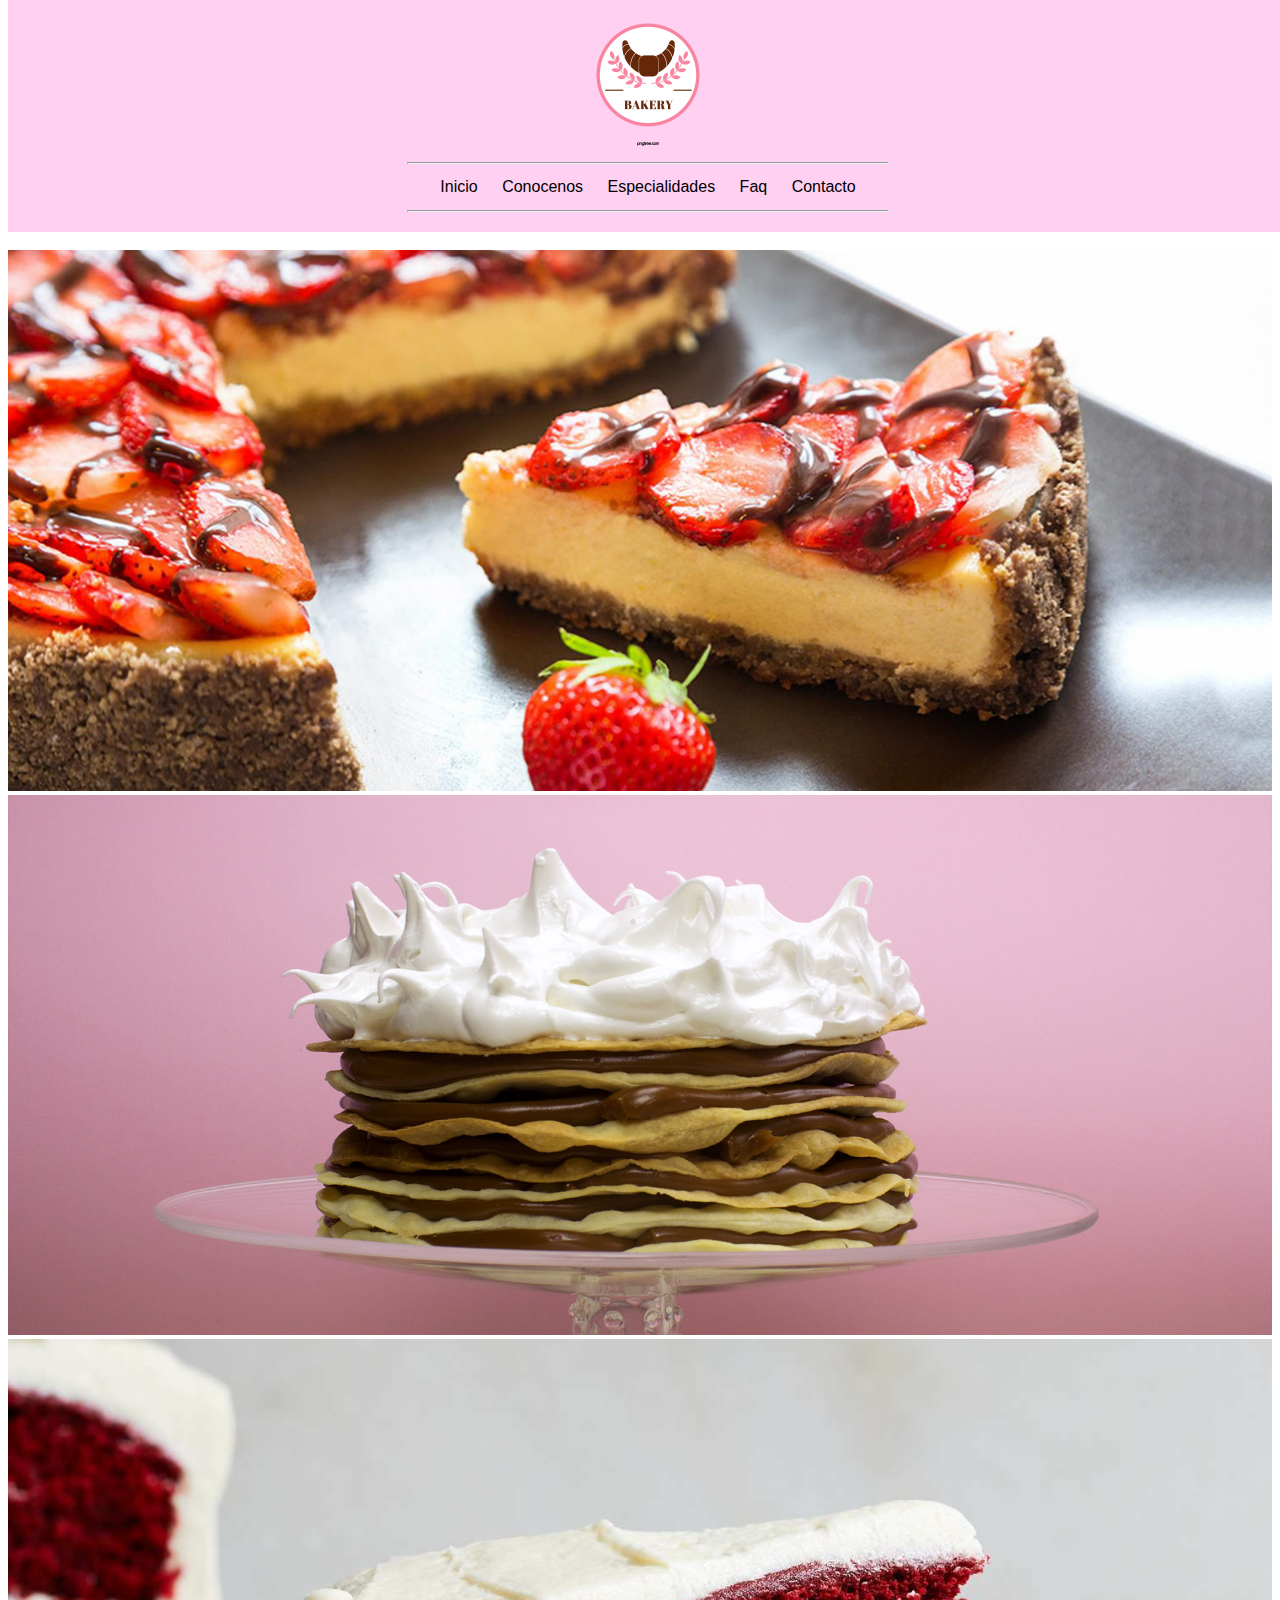
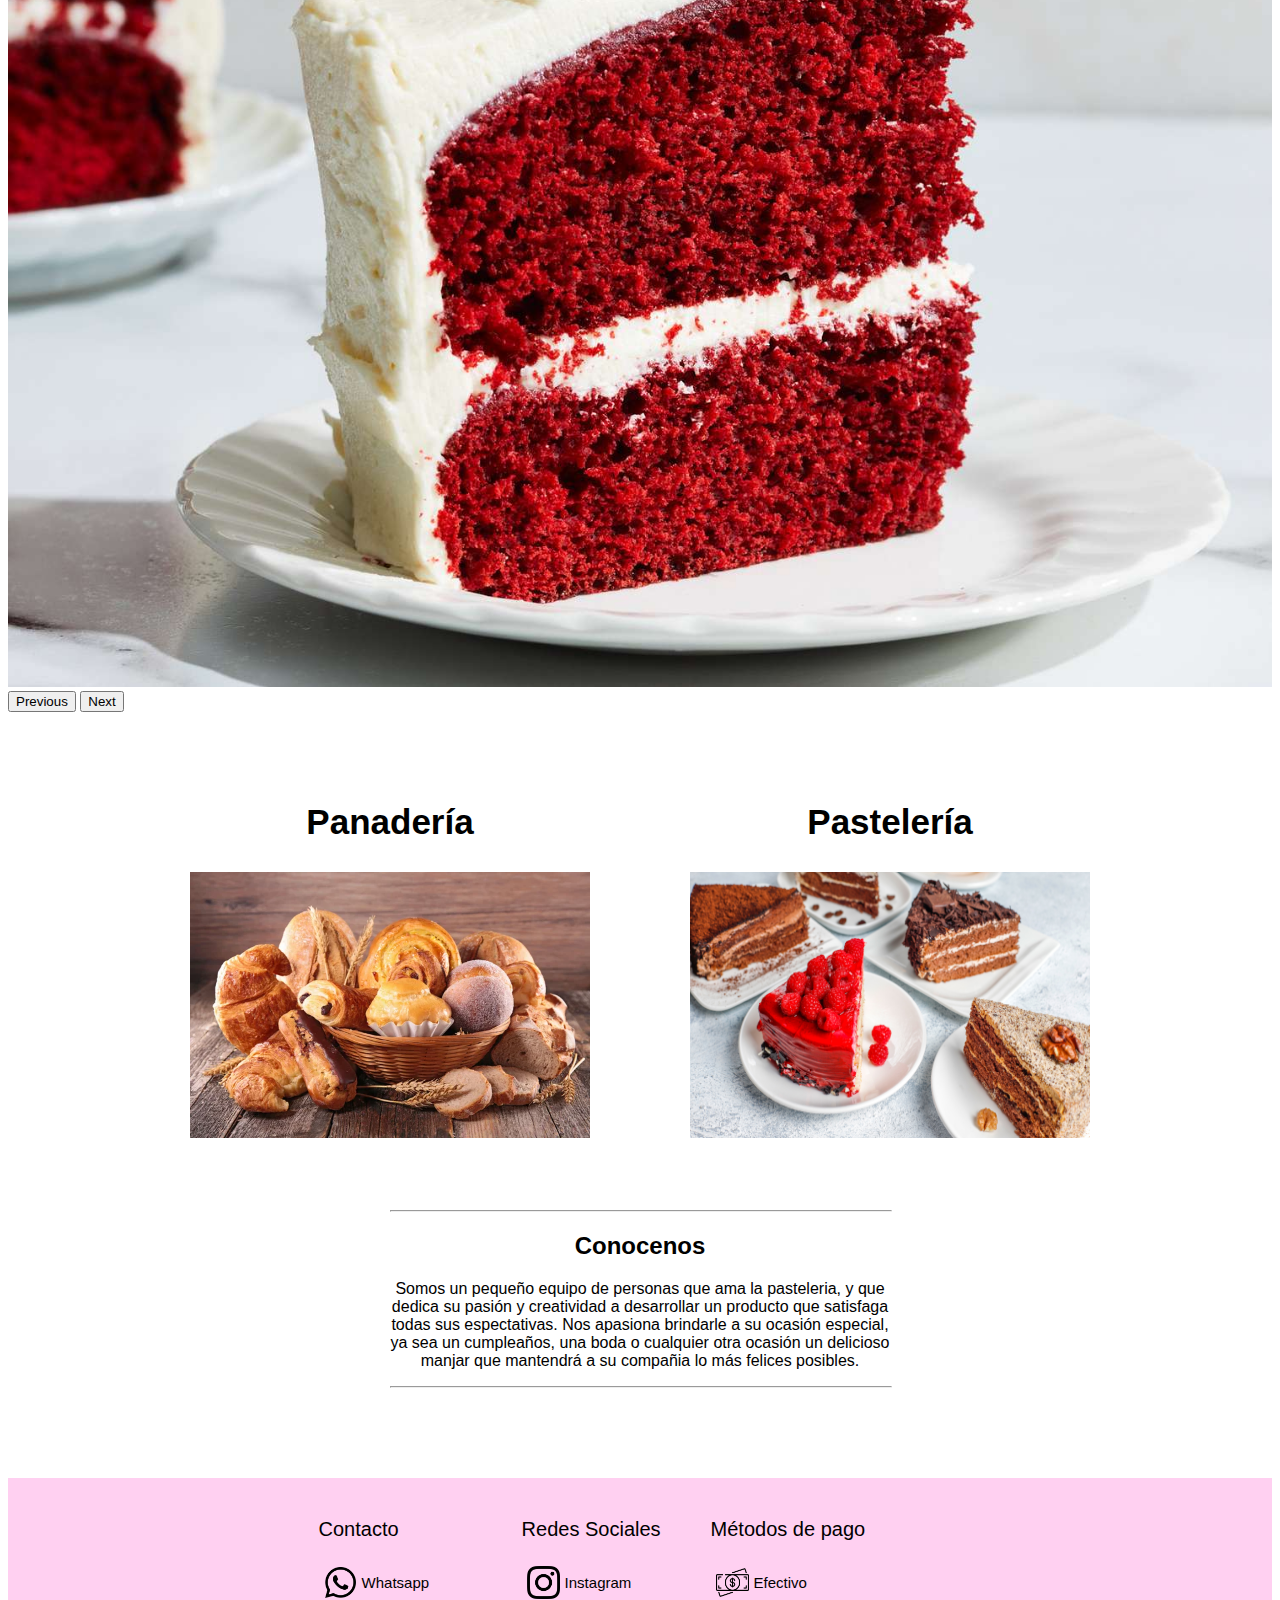
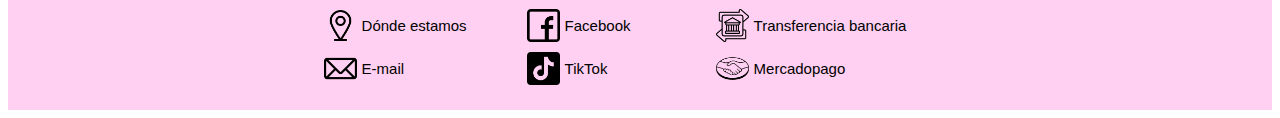
<file: index.html>
<!DOCTYPE html>
<html lang="en">
<head>
    <meta charset="UTF-8">
    <meta name="viewport" content="width=device-width, initial-scale=1.0">
    <link rel="stylesheet" href="css/styles.css">
    <link rel="icon" type="image/x-icon" href="./media/favicon.ico">
    <title>GS Pasteleria</title>
    <meta name="description" content="GS Pasteleria brinda pasteleria y panaderia de excelente calidad, desde una cocina hogarena y sin perder la pasion y dedicacion por nuestra profesion">
    <meta name="keywords" content="PASTELERIA, PANADERIA, DULCE, TACC, CREMA, TORTA, TARTA, SALADO, CHOCOLATE, VAINILLA, COCINA, PEDIR, COMPRAR">
    <link href="https://cdn.jsdelivr.net/npm/bootstrap@5.2.3/dist/css/bootstrap.min.css" rel="stylesheet" integrity="sha384-rbsA2VBKQhggwzxH7pPCaAqO46MgnOM80zW1RWuH61DGLwZJEdK2Kadq2F9CUG65" crossorigin="anonymous">
</head>
    <body>
        <header id="header-container"> 
                <a href="index.html" class="logo-style2">
                <img src="media/logo.png" class="logo-style"/>
                </a>
                <hr class="division-line">
            <nav class="nav-but">
                    <a href="index.html" class="nav-text">Inicio</a>
                    <a href="#conocenos"class="nav-text">Conocenos</a>
                    <a href="#especialidades"class="nav-text">Especialidades</a>
                    <a href="faq.html"class="nav-text">Faq</a>
                    <a href="contacto.html"class="nav-text">Contacto</a>                    
            </nav>
            <hr class="division-line2">
        </header>
        <main id="main-container">
            <section id="carouselExampleFade" class="carousel slide carousel-fade" data-bs-ride="carousel">
                <div class="carousel-inner">
                  <div class="carousel-item active">
                    <img src="media/Cheesecake.jpg" class="d-block w-100" alt="Imagen cheesecake">
                  </div>
                  <div class="carousel-item">
                    <img src="media/Rogel.jpg" class="d-block w-100" alt="imagen Torta rogel">
                  </div>
                  <div class="carousel-item">
                    <img src="media/RedVelvet.jpg" class="d-block w-100" alt="imagen Red RedVelvet">
                  </div>
                </div>
                <button class="carousel-control-prev" type="button" data-bs-target="#carouselExampleFade" data-bs-slide="prev">
                  <span class="carousel-control-prev-icon" aria-hidden="true"></span>
                  <span class="visually-hidden">Previous</span>
                </button>
                <button class="carousel-control-next" type="button" data-bs-target="#carouselExampleFade" data-bs-slide="next">
                  <span class="carousel-control-next-icon" aria-hidden="true"></span>
                  <span class="visually-hidden">Next</span>
                </button>
            </section>
    <section id="especialidades"> 
        <div class="panaderia-container">
            <h2 class="title-especialidades">Panadería</h2>
            <a href="panaderia.html">
            <img src="./media/panaderia.jpg" alt="panaderia" class="panaderia-img">
            </a>
        </div>
        <div class="pasteleria-container">
            <h2 class="title-especialidades">Pastelería</h2>
            <a href="pasteleria.html">
            <img src="./media/pasteleria.jpg" alt="pasteleria" class="pasteleria-img">
            </a>
        </div>
    </section>
    <section id="conocenos"> 
        <div class="conocenos-container">
          <hr class="division-line3">
            <h2>Conocenos</h2>
            <p>Somos un pequeño equipo de personas que ama la pasteleria, y que dedica su pasión y creatividad a desarrollar 
              un producto que satisfaga todas sus espectativas. Nos apasiona brindarle a su ocasión especial, ya sea un cumpleaños, una boda
              o cualquier otra ocasión un delicioso manjar que mantendrá a su compañia lo más felices posibles.
            </p>
            <hr class="division-line3">
        </div>
    </section>
    </main>
    <footer id="footer">
         <div class="contacto-style">
            <p>Contacto</p>
            <a href="https://api.whatsapp.com/send?phone=1139035889" class="icon-link"> <img src="./media/whatsapp.png" width="33px" class="icon-img"> Whatsapp</a>
            <a href="maps.google.com" class="icon-link"> <img src="./media/mapa.png" width="33px" class="icon-img"> Dónde estamos </a>
            <a href="mailto:giannispagnoli27@gmail.com" class="icon-link"> <img src="./media/email.png" width="33px" class="icon-img"> E-mail</a>    
        </div>
         <div class="social-style">
            <p>Redes Sociales</p>
            <a href="https://www.instagram.com/gianni_spagnoli" class="icon-link"> <img src="./media/instagram.png" width="33px" class="icon-img"> Instagram</a>
            <a href="https://www.facebook.com/gianni.spagnoli.1" class="icon-link"> <img src="./media/facebook.png" width="33px" class="icon-img"> Facebook </a>
            <a href="https://www.tiktok.com/@gianni_spagnoli" class="icon-link"> <img src="./media/tiktok.png" width="33px" class="icon-img"> TikTok</a>  
         </div>
         <div class="payment-style">
            <p>Métodos de pago</p>
            <a href="faq.html" class="icon-link"> <img src="./media/efectivo.png" width="33px" class="icon-img"> Efectivo</a>
            <a href="faq.html" class="icon-link"> <img src="./media/transferencia.png" width="33px" class="icon-img"> Transferencia bancaria </a>
            <a href="https://www.mercadopago.com/" class="icon-link"> <img src="./media/mercadopago.png" width="33px" class="icon-img"> Mercadopago</a>  
         </div>
    </footer>
    <script src="https://cdn.jsdelivr.net/npm/bootstrap@5.2.3/dist/js/bootstrap.bundle.min.js" integrity="sha384-kenU1KFdBIe4zVF0s0G1M5b4hcpxyD9F7jL+jjXkk+Q2h455rYXK/7HAuoJl+0I4" crossorigin="anonymous"></script>
</body>
</html>
</file>
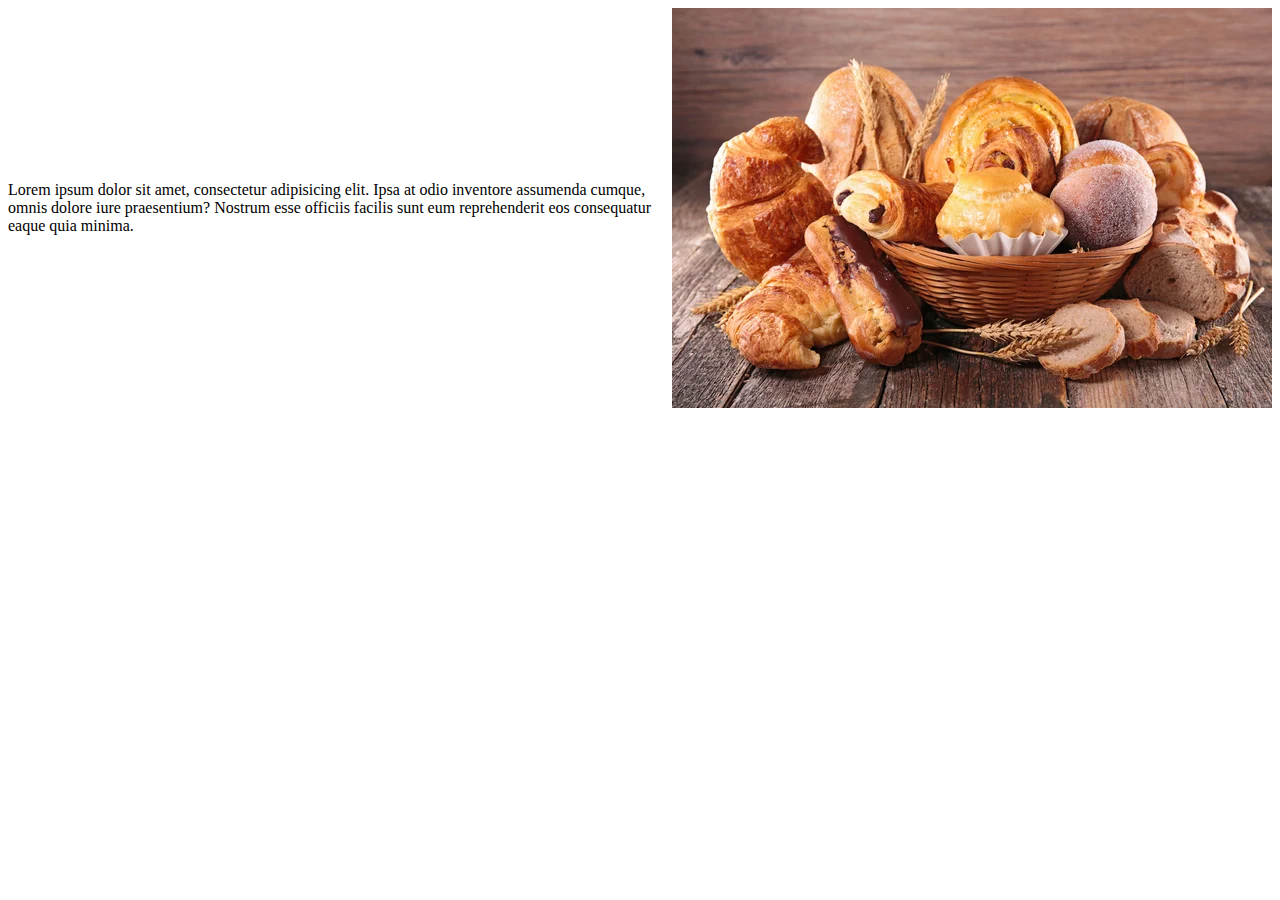
<file: papa/index.html>
<!DOCTYPE html>
<html lang="en">
<head>
    <meta charset="UTF-8">
    <meta name="viewport" content="width=device-width, initial-scale=1.0">
    <link rel="stylesheet" href="styles.css">
    <title>Coaching</title>
</head>
<body>
    <main>
        <section>
            <div class="prueba">
                <p>Lorem ipsum dolor sit amet, consectetur adipisicing elit. Ipsa at odio inventore assumenda cumque, omnis dolore iure praesentium? Nostrum esse officiis facilis sunt eum reprehenderit eos consequatur eaque quia minima.</p>
                <img src="panaderia.jpg" alt="imagen">
                
            </div>
        </section>
    </main>
</body>
</html>
</file>
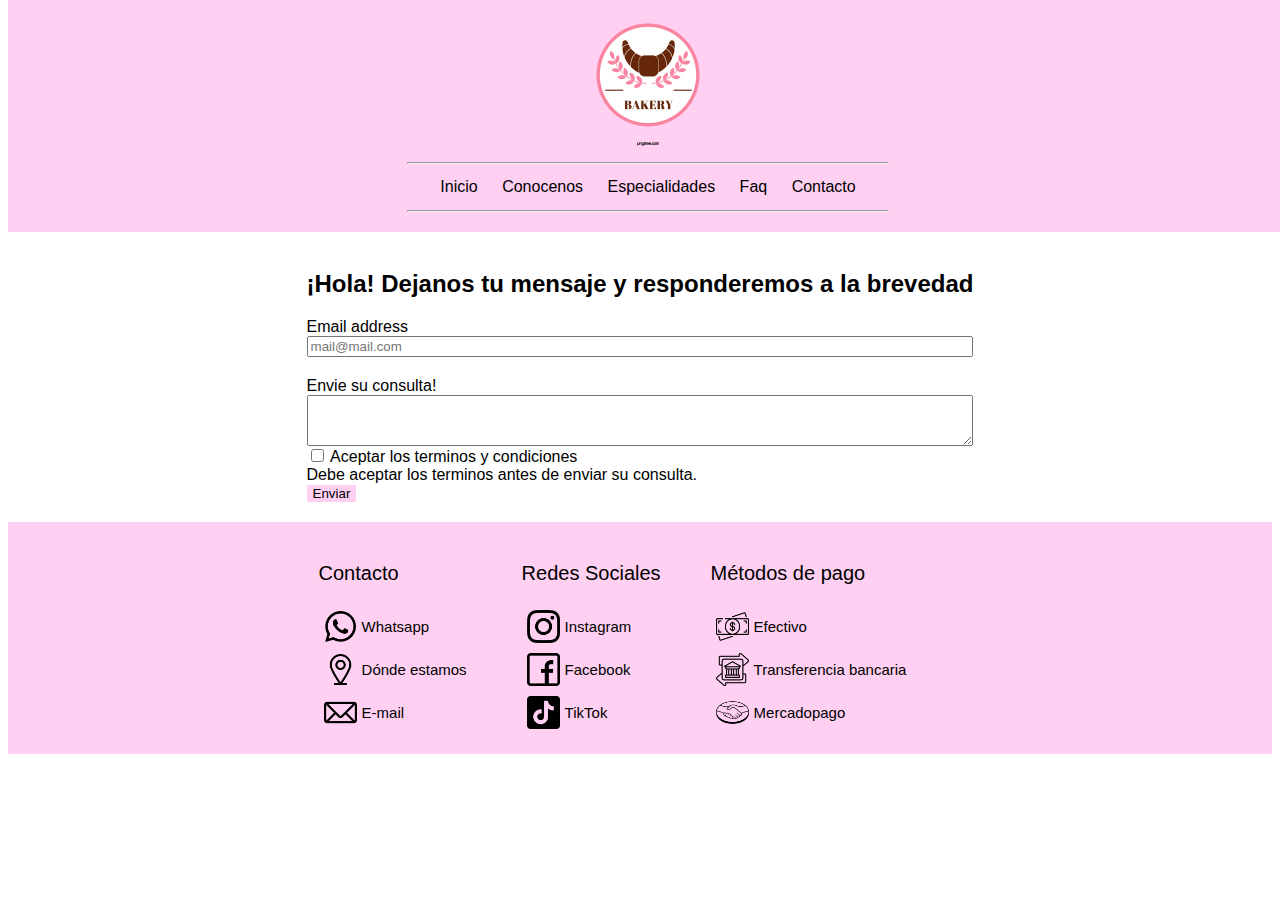
<file: contacto.html>
<!DOCTYPE html>
<html lang="en">
<head>
    <meta charset="UTF-8">
    <meta name="viewport" content="width=device-width, initial-scale=1.0">
    <link rel="stylesheet" href="css/styles.css">
    <title>Contacto GS</title>
    <link rel="icon" type="image/x-icon" href="./media/favicon.ico">
    <link href="https://cdn.jsdelivr.net/npm/bootstrap@5.2.3/dist/css/bootstrap.min.css" rel="stylesheet" integrity="sha384-rbsA2VBKQhggwzxH7pPCaAqO46MgnOM80zW1RWuH61DGLwZJEdK2Kadq2F9CUG65" crossorigin="anonymous">
</head>
<body>
                <header id="header-container"> 
                  <a href="index.html" class="logo-style2">
                  <img src="media/logo.png" class="logo-style"/>
                  </a>
                  <hr class="division-line">
              <nav class="nav-but">
                     <a href="index.html" class="nav-text">Inicio</a>
                     <a href="#conocenos"class="nav-text">Conocenos</a>
                     <a href="#especialidades"class="nav-text">Especialidades</a>
                     <a href="faq.html"class="nav-text">Faq</a>
                     <a href="contacto.html"class="nav-text">Contacto</a>                    
              </nav>
              <hr class="division-line2">
              </header>
    <main id="main-container">
        <section>
            <div>
             <h2 class="title-contacto"> ¡Hola!  Dejanos tu mensaje y responderemos a la brevedad </H2>
                <div class="mb-3">
                    <label for="exampleFormControlInput1" class="form-label">Email address</label>
                    <input type="email" class="form-control" id="exampleFormControlInput1" placeholder="mail@mail.com">
                  </div>
                  <div class="mb-3">
                    <label for="exampleFormControlTextarea1" class="form-label">Envie su consulta!</label>
                    <textarea class="form-control" id="exampleFormControlTextarea1" rows="3"></textarea>
                    <div class="form-check">
                    <input class="form-check-input" type="checkbox" value="" id="invalidCheck" required>
                    <label class="form-check-label" for="invalidCheck">
                       Aceptar los terminos y condiciones
                      </label>
                      <div class="invalid-feedback">
                        Debe aceptar los terminos antes de enviar su consulta.
                      </div>
                    </div>
                  </div>
                  <div class="col-12">
                    <button class="btn btn-primary" type="submit">Enviar</button>
                  </div>
                  </div>
            </div>
        </section>
    </main>
    <footer id="footer">
        <div class="contacto-style">
           <p>Contacto</p>
           <a href="https://api.whatsapp.com/send?phone=1139035889" class="icon-link"> <img src="./media/whatsapp.png" width="33px" class="icon-img"> Whatsapp</a>
           <a href="maps.google.com" class="icon-link"> <img src="./media/mapa.png" width="33px" class="icon-img"> Dónde estamos </a>
           <a href="mailto:giannispagnoli27@gmail.com" class="icon-link"> <img src="./media/email.png" width="33px" class="icon-img"> E-mail</a>    
       </div>
        <div class="social-style">
           <p>Redes Sociales</p>
           <a href="https://www.instagram.com/gianni_spagnoli" class="icon-link"> <img src="./media/instagram.png" width="33px" class="icon-img"> Instagram</a>
           <a href="https://www.facebook.com/gianni.spagnoli.1" class="icon-link"> <img src="./media/facebook.png" width="33px" class="icon-img"> Facebook </a>
           <a href="https://www.tiktok.com/@gianni_spagnoli" class="icon-link"> <img src="./media/tiktok.png" width="33px" class="icon-img"> TikTok</a>  
        </div>
        <div class="payment-style">
           <p>Métodos de pago</p>
           <a href="faq.html" class="icon-link"> <img src="./media/efectivo.png" width="33px" class="icon-img"> Efectivo</a>
           <a href="faq.html" class="icon-link"> <img src="./media/transferencia.png" width="33px" class="icon-img"> Transferencia bancaria </a>
           <a href="https://www.mercadopago.com/" class="icon-link"> <img src="./media/mercadopago.png" width="33px" class="icon-img"> Mercadopago</a>  
        </div>
   </footer>
    <script src="https://cdn.jsdelivr.net/npm/bootstrap@5.2.3/dist/js/bootstrap.min.js" integrity="sha384-cuYeSxntonz0PPNlHhBs68uyIAVpIIOZZ5JqeqvYYIcEL727kskC66kF92t6Xl2V" crossorigin="anonymous"></script>
</body>
</html>
</file>
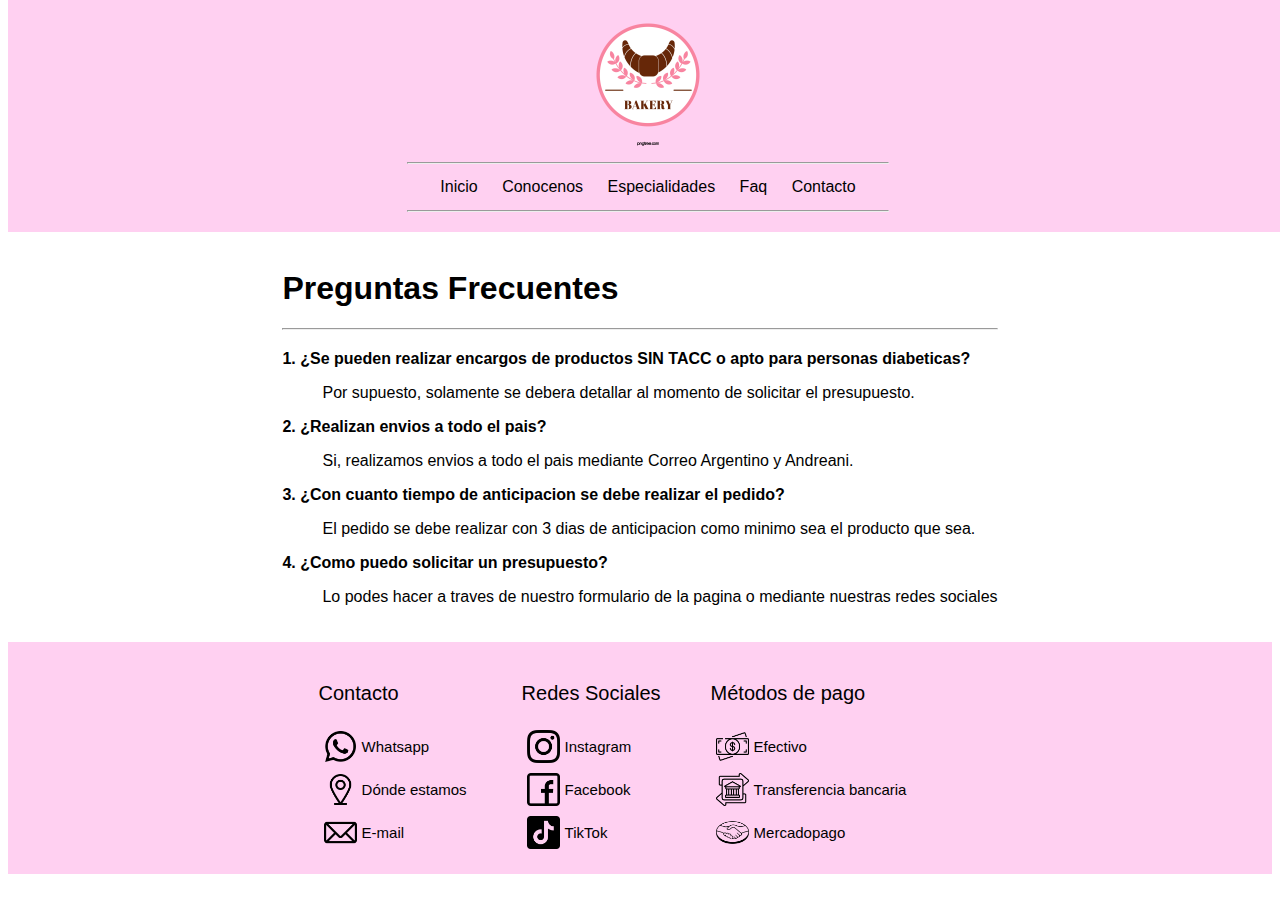
<file: faq.html>
<!DOCTYPE html>
<html lang="en">
<head>
    <meta charset="UTF-8">
    <meta name="viewport" content="width=device-width, initial-scale=1.0">
    <link rel="stylesheet" href="css/styles.css">
    <title>Preguntas Frecuentes GS</title>
    <link rel="icon" type="image/x-icon" href="./media/favicon.ico">
    <link href="https://cdn.jsdelivr.net/npm/bootstrap@5.2.3/dist/css/bootstrap.min.css" rel="stylesheet" integrity="sha384-rbsA2VBKQhggwzxH7pPCaAqO46MgnOM80zW1RWuH61DGLwZJEdK2Kadq2F9CUG65" crossorigin="anonymous">
</head>
    <body>
        <header id="header-container"> 
                <a href="index.html" class="logo-style2">
                <img src="media/logo.png" class="logo-style"/>
                </a>
                <hr class="division-line">
            <nav class="nav-but">
                    <a href="index.html" class="nav-text">Inicio</a>
                    <a href="index.html#conocenos"class="nav-text">Conocenos</a>
                    <a href="index.html#especialidades"class="nav-text">Especialidades</a>
                    <a href="faq.html"class="nav-text">Faq</a>
                    <a href="contacto.html"class="nav-text">Contacto</a>                    
            </nav>
            <hr class="division-line2">
        </header>
        <main id="main-container">
            <section class="preguntas-frecuentes">
                <div>
         <H1 class="faq"> <strong>Preguntas Frecuentes</strong></H1>
         <hr class="division-line4">
         <p> <strong> 1. ¿Se pueden realizar encargos de productos SIN TACC o apto para personas diabeticas?</strong> </p>
         <ul> Por supuesto, solamente se debera detallar al momento de solicitar el presupuesto.</ul>
         <p>  <strong>2. ¿Realizan envios a todo el pais? </strong></p>
         <ul> Si, realizamos envios a todo el pais mediante Correo Argentino y Andreani. </ul>
         <p> <strong>3. ¿Con cuanto tiempo de anticipacion se debe realizar el pedido?</strong></p>
         <ul>El pedido se debe realizar con 3 dias de anticipacion como minimo sea el producto que sea.</ul>
         <p> <strong>4. ¿Como puedo solicitar un presupuesto?</strong></p>
         <ul>Lo podes hacer a traves de nuestro formulario de la pagina o mediante nuestras redes sociales</ul>
        </div>
            </section>
        </main>
        <footer id="footer">
            <div class="contacto-style">
               <p>Contacto</p>
               <a href="https://api.whatsapp.com/send?phone=1139035889" class="icon-link"> <img src="./media/whatsapp.png" width="33px" class="icon-img"> Whatsapp</a>
               <a href="maps.google.com" class="icon-link"> <img src="./media/mapa.png" width="33px" class="icon-img"> Dónde estamos </a>
               <a href="mailto:giannispagnoli27@gmail.com" class="icon-link"> <img src="./media/email.png" width="33px" class="icon-img"> E-mail</a>    
           </div>
            <div class="social-style">
               <p>Redes Sociales</p>
               <a href="https://www.instagram.com/gianni_spagnoli" class="icon-link"> <img src="./media/instagram.png" width="33px" class="icon-img"> Instagram</a>
               <a href="https://www.facebook.com/gianni.spagnoli.1" class="icon-link"> <img src="./media/facebook.png" width="33px" class="icon-img"> Facebook </a>
               <a href="https://www.tiktok.com/@gianni_spagnoli" class="icon-link"> <img src="./media/tiktok.png" width="33px" class="icon-img"> TikTok</a>  
            </div>
            <div class="payment-style">
               <p>Métodos de pago</p>
               <a href="faq.html" class="icon-link"> <img src="./media/efectivo.png" width="33px" class="icon-img"> Efectivo</a>
               <a href="faq.html" class="icon-link"> <img src="./media/transferencia.png" width="33px" class="icon-img"> Transferencia bancaria </a>
               <a href="https://www.mercadopago.com/" class="icon-link"> <img src="./media/mercadopago.png" width="33px" class="icon-img"> Mercadopago</a>  
            </div>
       </footer>
       <script src="https://cdn.jsdelivr.net/npm/bootstrap@5.2.3/dist/js/bootstrap.bundle.min.js" integrity="sha384-kenU1KFdBIe4zVF0s0G1M5b4hcpxyD9F7jL+jjXkk+Q2h455rYXK/7HAuoJl+0I4" crossorigin="anonymous"></script>

    </body>
</html>
</file>
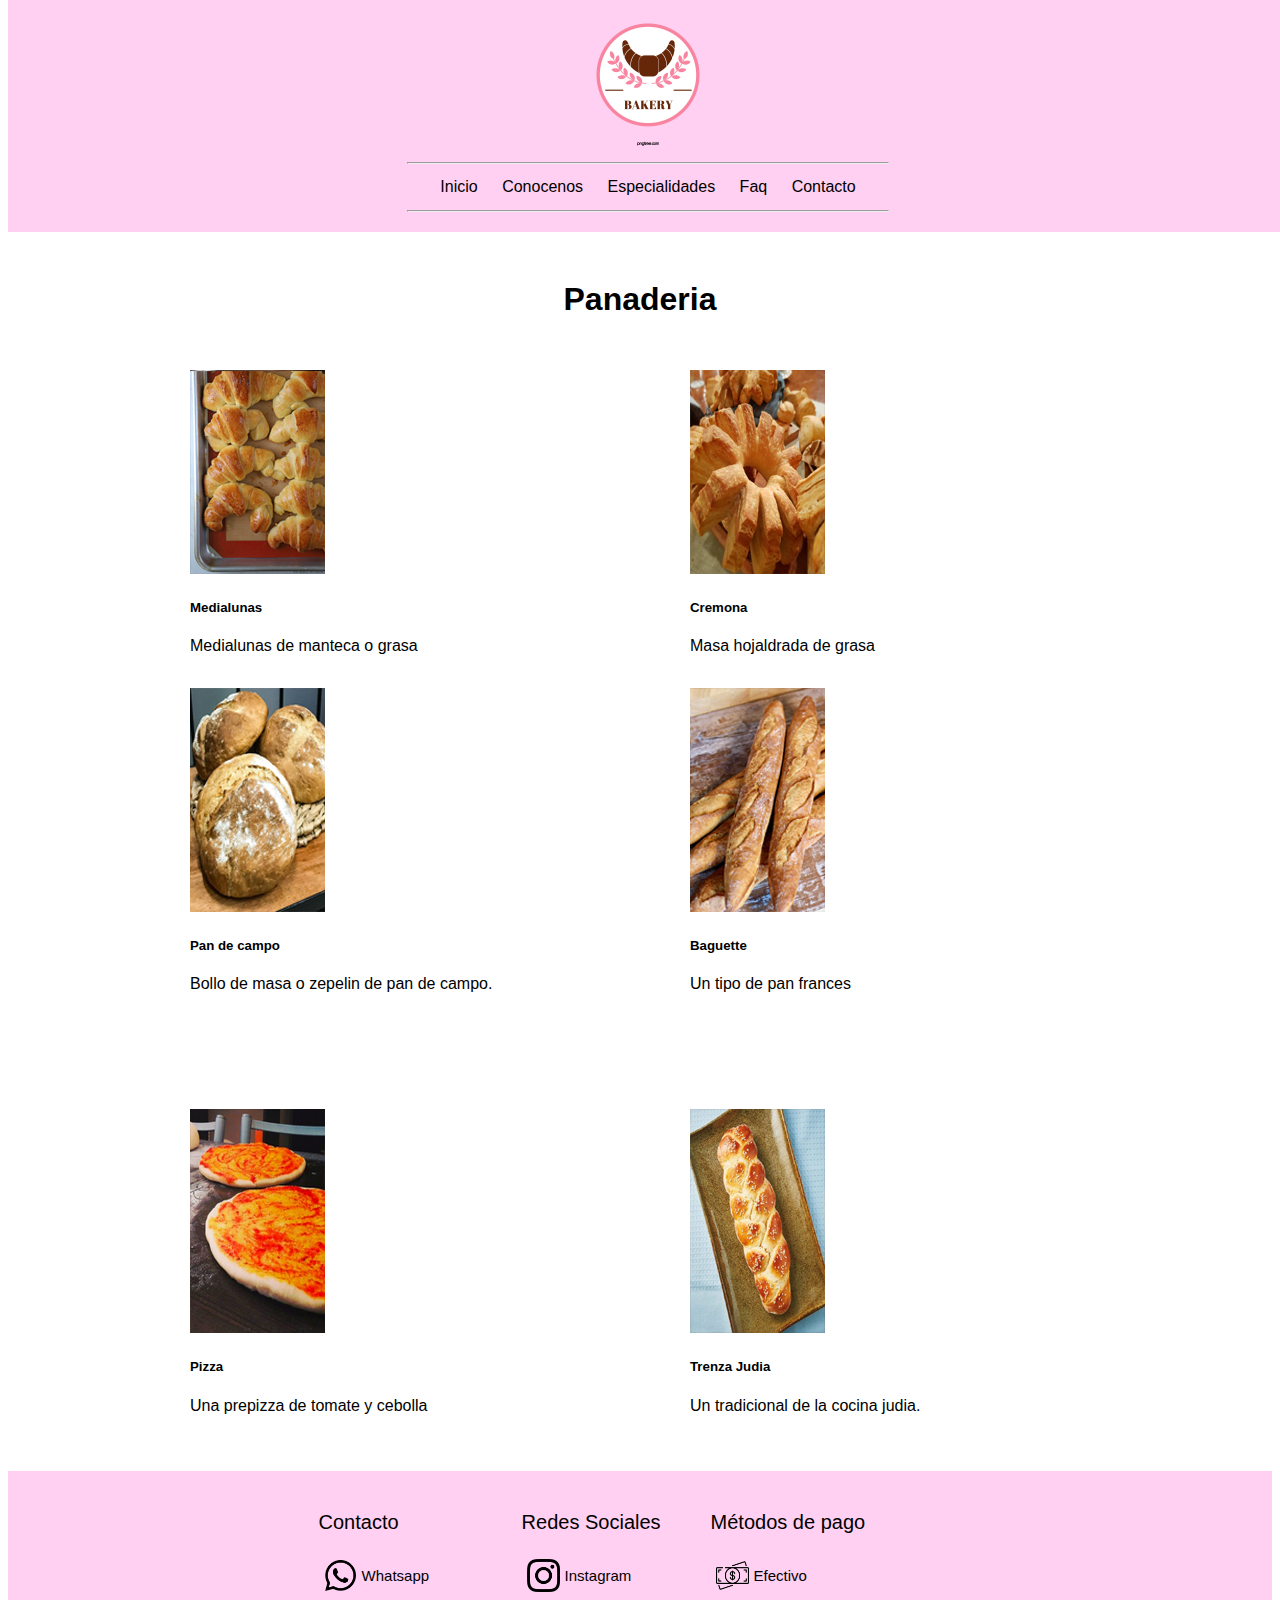
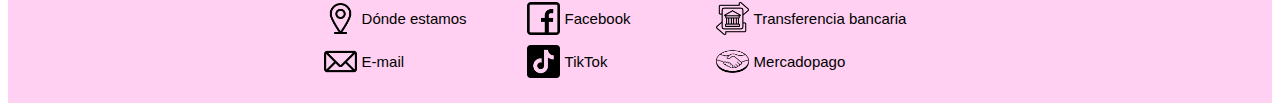
<file: panaderia.html>
<!DOCTYPE html>
<html lang="en">
<head>
    <meta charset="UTF-8">
    <meta name="viewport" content="width=device-width, initial-scale=1.0">
    <link rel="stylesheet" href="css/styles.css">
    <title>Panaderia GS</title>
    <link rel="icon" type="image/x-icon" href="./media/favicon.ico">
    <link href="https://cdn.jsdelivr.net/npm/bootstrap@5.2.3/dist/css/bootstrap.min.css" rel="stylesheet" integrity="sha384-rbsA2VBKQhggwzxH7pPCaAqO46MgnOM80zW1RWuH61DGLwZJEdK2Kadq2F9CUG65" crossorigin="anonymous">
</head>
<body>
          <header id="header-container"> 
                <a href="index.html" class="logo-style2">
                  <img src="media/logo.png" class="logo-style"/>
                </a>
            <hr class="division-line">
              <nav class="nav-but">
                <a href="index.html" class="nav-text">Inicio</a>
                <a href="#conocenos"class="nav-text">Conocenos</a>
                <a href="#especialidades"class="nav-text">Especialidades</a>
                <a href="faq.html"class="nav-text">Faq</a>
                <a href="contacto.html"class="nav-text">Contacto</a>                    
              </nav>
            <hr class="division-line2">
          </header>
    <main id="main-past">
        <div class="title-past"><h1>Panaderia</h1></div>
        <div class="grid-container"> 
            <div class="card mb-3" style="max-width: 540px;">
                <div class="row g-0">
                  <div class="col-md-4">
                    <img src="media/medialuna.jpg" class="img-fluid rounded-start" alt="Medialunas">
                  </div>
                  <div class="col-md-8">
                    <div class="card-body">
                      <h5 class="card-title"><strong>Medialunas</strong></h5>
                      <p class="card-text">Medialunas de manteca o grasa</p> 
                    </div>
                  </div>
                </div>
              </div><div class="card mb-3" style="max-width: 540px;">
                <div class="row g-0">
                  <div class="col-md-4">
                    <img src="media/cremona.jpg" class="img-fluid rounded-start" alt="Cremona">
                  </div>
                  <div class="col-md-8">
                    <div class="card-body">
                      <h5 class="card-title"><strong>Cremona</strong></h5>
                      <p class="card-text">Masa hojaldrada de grasa</p>
                      
                    </div>
                  </div>
                </div>
              </div><div class="card mb-3" style="max-width: 540px;">
                <div class="row g-0">
                  <div class="col-md-4">
                    <img src="media/pandecampo.jpg" class="img-fluid rounded-start" alt="Pan de campo">
                  </div>
                  <div class="col-md-8">
                    <div class="card-body">
                      <h5 class="card-title"><strong>Pan de campo</strong></h5>
                      <p class="card-text">Bollo de masa o zepelin de pan de campo.</p>
                    </div>
                  </div>
                </div>
              </div><div class="card mb-3" style="max-width: 540px;">
                <div class="row g-0">
                  <div class="col-md-4">
                    <img src="media/baguette.jpg" class="img-fluid rounded-start" alt="Baguette">
                  </div>
                  <div class="col-md-8">
                    <div class="card-body">
                      <h5 class="card-title"><strong>Baguette</strong></h5>
                      <p class="card-text">Un tipo de pan frances</p>
                    </div>
                  </div>
                </div>
              </div><div class="card mb-3" style="max-width: 540px;">
                <div class="row g-0">
                  <div class="col-md-4">
                    <img src="media/prepizza.jpg" class="img-fluid rounded-start" alt="Pizza">
                  </div>
                  <div class="col-md-8">
                    <div class="card-body">
                      <h5 class="card-title"><strong>Pizza</strong></h5>
                      <p class="card-text">Una prepizza de tomate y cebolla</p>
                    </div>
                  </div>
                </div>
              </div>
              <div class="card mb-3" style="max-width: 540px;">
                <div class="row g-0">
                  <div class="col-md-4">
                    <img src="media/trenzajudia.jpg" class="img-fluid rounded-start" alt="Trenza Judia">
                  </div>
                  <div class="col-md-8">
                    <div class="card-body">
                      <h5 class="card-title"><strong>Trenza Judia </strong></h5>
                      <p class="card-text">Un tradicional de la cocina judia.</p>
                    </div>
                  </div>
                </div>
              </div>
        </div> 
    </main>
    <footer id="footer">
        <div class="contacto-style">
           <p>Contacto</p>
           <a href="https://api.whatsapp.com/send?phone=1139035889" class="icon-link"> <img src="./media/whatsapp.png" width="33px" class="icon-img"> Whatsapp</a>
           <a href="maps.google.com" class="icon-link"> <img src="./media/mapa.png" width="33px" class="icon-img"> Dónde estamos </a>
           <a href="mailto:giannispagnoli27@gmail.com" class="icon-link"> <img src="./media/email.png" width="33px" class="icon-img"> E-mail</a>    
       </div>
        <div class="social-style">
           <p>Redes Sociales</p>
           <a href="https://www.instagram.com/gianni_spagnoli" class="icon-link"> <img src="./media/instagram.png" width="33px" class="icon-img"> Instagram</a>
           <a href="https://www.facebook.com/gianni.spagnoli.1" class="icon-link"> <img src="./media/facebook.png" width="33px" class="icon-img"> Facebook </a>
           <a href="https://www.tiktok.com/@gianni_spagnoli" class="icon-link"> <img src="./media/tiktok.png" width="33px" class="icon-img"> TikTok</a>  
        </div>
        <div class="payment-style">
           <p>Métodos de pago</p>
           <a href="faq.html" class="icon-link"> <img src="./media/efectivo.png" width="33px" class="icon-img"> Efectivo</a>
           <a href="faq.html" class="icon-link"> <img src="./media/transferencia.png" width="33px" class="icon-img"> Transferencia bancaria </a>
           <a href="https://www.mercadopago.com/" class="icon-link"> <img src="./media/mercadopago.png" width="33px" class="icon-img"> Mercadopago</a>  
        </div>
   </footer>
   <script src="https://cdn.jsdelivr.net/npm/bootstrap@5.2.3/dist/js/bootstrap.min.js" integrity="sha384-cuYeSxntonz0PPNlHhBs68uyIAVpIIOZZ5JqeqvYYIcEL727kskC66kF92t6Xl2V" crossorigin="anonymous"></script>
</body>
</html>
</file>
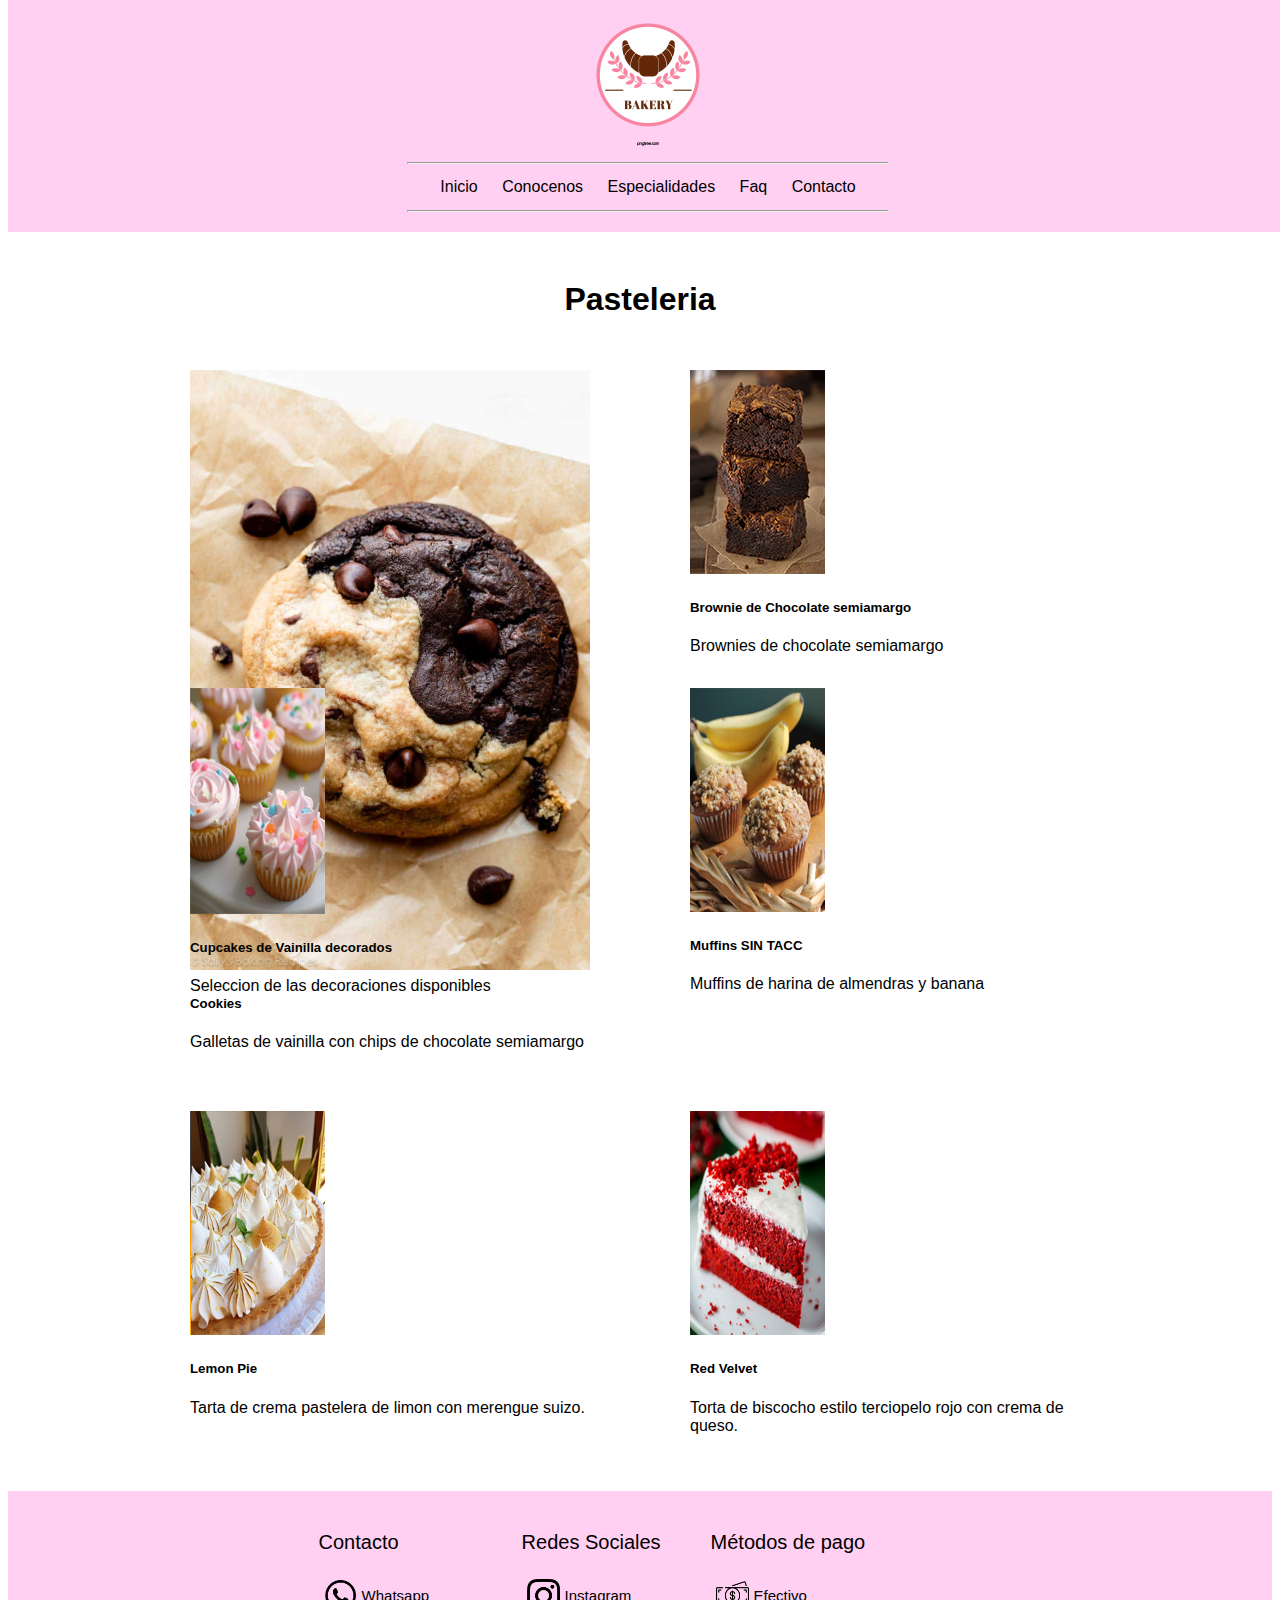
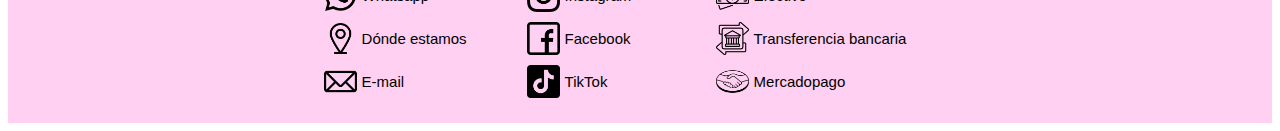
<file: pasteleria.html>
<!DOCTYPE html>
<html lang="en">
<head>
    <meta charset="UTF-8">
    <meta name="viewport" content="width=device-width, initial-scale=1.0">
    <link rel="stylesheet" href="css/styles.css">
    <title>Pasteleria GS</title>
    <link rel="icon" type="image/x-icon" href="./media/favicon.ico">
    <link href="https://cdn.jsdelivr.net/npm/bootstrap@5.2.3/dist/css/bootstrap.min.css" rel="stylesheet" integrity="sha384-rbsA2VBKQhggwzxH7pPCaAqO46MgnOM80zW1RWuH61DGLwZJEdK2Kadq2F9CUG65" crossorigin="anonymous">
</head>
<body>
    <header id="header-container"> 
                <a href="index.html" class="logo-style2">
                <img src="media/logo.png" class="logo-style"/>
                </a>
                <hr class="division-line">
            <nav class="nav-but">
                    <a href="index.html" class="nav-text">Inicio</a>
                    <a href="#conocenos"class="nav-text">Conocenos</a>
                    <a href="#especialidades"class="nav-text">Especialidades</a>
                    <a href="faq.html"class="nav-text">Faq</a>
                    <a href="contacto.html"class="nav-text">Contacto</a>                    
            </nav>
            <hr class="division-line2">
        </header>
    <main id="main-past">
        <div class="title-past"><h1>Pasteleria</h1></div>
        <div class="grid-container"> 
            <div class="card mb-3" style="max-width: 540px;">
                <div class="row g-0">
                  <div class="col-md-4">
                    <img src="media/cookies.jpg" class="img-fluid rounded-start" alt="cookies">
                  </div>
                  <div class="col-md-8">
                    <div class="card-body">
                      <h5 class="card-title"><strong>Cookies</strong></h5>
                      <p class="card-text">Galletas de vainilla con chips de chocolate semiamargo</p> 
                    </div>
                  </div>
                </div>
              </div><div class="card mb-3" style="max-width: 540px;">
                <div class="row g-0">
                  <div class="col-md-4">
                    <img src="media/brownie.jpg" class="img-fluid rounded-start" alt="Brownie semiamargo">
                  </div>
                  <div class="col-md-8">
                    <div class="card-body">
                      <h5 class="card-title"><strong>Brownie de Chocolate semiamargo</strong></h5>
                      <p class="card-text">Brownies de chocolate semiamargo</p>
                    </div>
                  </div>
                </div>
              </div><div class="card mb-3" style="max-width: 540px;">
                <div class="row g-0">
                  <div class="col-md-4">
                    <img src="media/cupcakedecorado.jpg" class="img-fluid rounded-start" alt="cupcake con granas">
                  </div>
                  <div class="col-md-8">
                    <div class="card-body">
                      <h5 class="card-title"><strong>Cupcakes de Vainilla decorados</strong></h5>
                      <p class="card-text">Seleccion de las decoraciones disponibles</p>
                    </div>
                  </div>
                </div>
              </div><div class="card mb-3" style="max-width: 540px;">
                <div class="row g-0">
                  <div class="col-md-4">
                    <img src="media/muffinsintacc.jpg" class="img-fluid rounded-start" alt="Muffin sin tacc">
                  </div>
                  <div class="col-md-8">
                    <div class="card-body">
                      <h5 class="card-title"><strong>Muffins SIN TACC</strong></h5>
                      <p class="card-text">Muffins de harina de almendras y banana</p>
                    </div>
                  </div>
                </div>
              </div><div class="card mb-3" style="max-width: 540px;">
                <div class="row g-0">
                  <div class="col-md-4">
                    <img src="media/lemonpie.jpg" class="img-fluid rounded-start" alt="Lemon pie">
                  </div>
                  <div class="col-md-8">
                    <div class="card-body">
                      <h5 class="card-title"><strong>Lemon Pie</strong></h5>
                      <p class="card-text">Tarta de crema pastelera de limon con merengue suizo.</p>
                    </div>
                  </div>
                </div>
              </div>
              <div class="card mb-3" style="max-width: 540px;">
                <div class="row g-0">
                  <div class="col-md-4">
                    <img src="media/Redvelvet-2.jpg" class="img-fluid rounded-start" alt="Torta red velvet">
                  </div>
                  <div class="col-md-8">
                    <div class="card-body">
                      <h5 class="card-title"><strong>Red Velvet</strong></h5>
                      <p class="card-text">Torta de biscocho estilo terciopelo rojo con crema de queso.</p>
                    </div>
                  </div>
                </div>
              </div>
        </div> 
    </main>
    <footer id="footer">
        <div class="contacto-style">
           <p>Contacto</p>
           <a href="https://api.whatsapp.com/send?phone=1139035889" class="icon-link"> <img src="./media/whatsapp.png" width="33px" class="icon-img"> Whatsapp</a>
           <a href="maps.google.com" class="icon-link"> <img src="./media/mapa.png" width="33px" class="icon-img"> Dónde estamos </a>
           <a href="mailto:giannispagnoli27@gmail.com" class="icon-link"> <img src="./media/email.png" width="33px" class="icon-img"> E-mail</a>    
       </div>
        <div class="social-style">
           <p>Redes Sociales</p>
           <a href="https://www.instagram.com/gianni_spagnoli" class="icon-link"> <img src="./media/instagram.png" width="33px" class="icon-img"> Instagram</a>
           <a href="https://www.facebook.com/gianni.spagnoli.1" class="icon-link"> <img src="./media/facebook.png" width="33px" class="icon-img"> Facebook </a>
           <a href="https://www.tiktok.com/@gianni_spagnoli" class="icon-link"> <img src="./media/tiktok.png" width="33px" class="icon-img"> TikTok</a>  
        </div>
        <div class="payment-style">
           <p>Métodos de pago</p>
           <a href="faq.html" class="icon-link"> <img src="./media/efectivo.png" width="33px" class="icon-img"> Efectivo</a>
           <a href="faq.html" class="icon-link"> <img src="./media/transferencia.png" width="33px" class="icon-img"> Transferencia bancaria </a>
           <a href="https://www.mercadopago.com/" class="icon-link"> <img src="./media/mercadopago.png" width="33px" class="icon-img"> Mercadopago</a>  
        </div>
   </footer>
    <script src="https://cdn.jsdelivr.net/npm/bootstrap@5.2.3/dist/js/bootstrap.min.js" integrity="sha384-cuYeSxntonz0PPNlHhBs68uyIAVpIIOZZ5JqeqvYYIcEL727kskC66kF92t6Xl2V" crossorigin="anonymous"></script>
</body>
</html>
</file>
<file: css/styles.css>
* {
  font-family: "Quicksand", sans-serif;
  max-width: 100%;
  scroll-behavior: smooth;
}

#header-container {
  background-color: #ffd0f1;
  display: flex;
  position: fixed;
  flex-direction: column;
  align-content: center;
  align-items: center;
  width: 100%;
  overflow: hidden;
  top: 0;
  z-index: 1000;
}
#header-container .logo-style {
  width: 150px;
  height: auto;
  object-fit: contain;
}
#header-container .logo-style2:hover {
  border: unset;
}
#header-container .division-line {
  width: 480px;
}
#header-container .division-line2 {
  width: 480px;
  margin-bottom: 20px;
}
#header-container .nav-but {
  font-size: 16px;
  text-align: center;
  line-height: 30px;
}
#header-container .nav-text {
  padding: 0 10px;
  text-decoration: none;
  color: black;
}
#header-container a:hover {
  border: 1px solid black;
  border-radius: 7px;
}

@media (max-width: 992px) {
  #header-container {
    flex-direction: row;
    justify-content: center;
  }
  #header-container a:hover {
    border: 1px solid transparent;
    color: white;
  }
  #header-container .division-line, #header-container .division-line2 {
    width: 0;
  }
  #header-container .nav-but {
    font-size: 12px;
  }
}
#main-container {
  display: flex;
  flex-direction: column;
  align-items: center;
  align-content: center;
  margin-top: 250px;
}
#main-container #especialidades {
  display: flex;
  flex-direction: row;
  margin-top: 60px;
  text-align: center;
}
#main-container #especialidades .title-especialidades {
  font-size: 35px;
  margin-bottom: 30px;
}
#main-container #especialidades .panaderia-container {
  margin-right: auto;
  margin-bottom: 60px;
}
#main-container #especialidades .pasteleria-container {
  margin-left: 100px;
  font-size: 20px;
}
#main-container .panaderia-img {
  width: 400px;
  height: auto;
}
#main-container .pasteleria-img {
  width: 400px;
  height: 266.66px;
}
#main-container .pasteleria-img:hover {
  overflow: hidden;
  transition: 0.2s;
  transform: scale(0.9);
}
#main-container .panaderia-img:hover {
  overflow: hidden;
  transition: 0.2s;
  transform: scale(0.9);
}
#main-container #conocenos {
  display: flex;
  flex-direction: column;
  align-items: center;
  align-content: center;
  margin-bottom: 10px;
}
#main-container .division-line3 {
  width: 100%;
  color: black;
  margin-bottom: 20px;
}
#main-container .division-line4 {
  margin-bottom: 20px;
  margin-top: 0;
}
#main-container .faq {
  margin-top: 20px;
}
#main-container .preguntas-frecuentes {
  margin-bottom: 20px;
}
#main-container .conocenos-container {
  font-size: 18 px;
  text-align: center;
  width: 500px;
  margin-bottom: 60px;
}
#main-container .title-contacto {
  margin-top: 20px;
  animation-duration: 4s;
  animation-name: aparecer;
  animation-iteration-count: infinite;
}
@keyframes aparecer {
  0% {
    opacity: 0;
  }
  100% {
    opacity: 1;
  }
}
#main-container .mb-3 {
  display: flex;
  flex-direction: column;
  text-align: left;
  margin-top: 20px;
}
#main-container .btn {
  background-color: #ffd0f1;
  color: black;
  border: none;
  margin-bottom: 20px;
}
#main-container .btn:hover {
  background-color: black;
  color: #ffd0f1;
}

@media (max-width: 992px) {
  #main-container {
    margin-top: 130px;
  }
  #main-container #especialidades {
    flex-direction: column;
    justify-content: center;
  }
  #main-container #especialidades .panaderia-container {
    width: 200px;
    height: 200px;
    margin-right: auto;
  }
  #main-container #especialidades .panaderia-container .title-especialidades {
    font-size: 25px;
  }
  #main-container #especialidades .pasteleria-container {
    width: 200px;
    height: 200px;
    margin-left: auto;
  }
  #main-container #especialidades .pasteleria-container .title-especialidades {
    font-size: 25px;
  }
  #main-container .pasteleria-img {
    width: 200px;
    height: 200px;
  }
  #main-container .conocenos-container {
    font-size: 12px;
    padding: 25px;
    margin-top: 100px;
  }
  #main-container .preguntas-frecuentes {
    text-align: center;
    margin-left: 20px;
    margin-right: 20px;
  }
  #main-container .faq {
    font-size: 25px;
  }
  #main-container .title-contacto {
    font-size: 20px;
    text-align: center;
    padding: 20px;
  }
  .mb-3 {
    text-align: center;
    margin-left: 20px;
    margin-right: 20px;
  }
  .col-12 {
    align-items: center;
    display: flex;
    flex-direction: column;
  }
}
#main-past {
  margin-top: 260px;
}
#main-past .grid-container {
  display: grid;
  grid-template-columns: 400px 400px;
  grid-template-rows: 218px;
  gap: 100px;
  place-content: center;
  margin-bottom: 40px;
}
#main-past .card:hover {
  background-color: #ffd0f1;
}
#main-past .title-past {
  display: flex;
  flex-direction: column;
  justify-content: center;
  align-items: center;
  margin-bottom: 30px;
  margin-top: auto;
}

@media (max-width: 992px) {
  #main-past {
    display: flex;
    flex-direction: column;
    margin-top: 170px;
  }
  #main-past .title-past {
    margin-bottom: 20px;
  }
  #main-past .grid-container {
    display: flex;
    flex-direction: column;
    margin-bottom: 40px;
    margin-left: 0;
    gap: 20px;
  }
  #main-past .card {
    width: 300px;
    text-align: center;
  }
}
#footer {
  display: flex;
  flex-direction: row;
  justify-content: center;
  background-color: #ffd0f1;
  font-size: 20px;
}
#footer .contacto-style {
  display: flex;
  flex-direction: column;
  margin: 20px 50px 20px 0px;
}
#footer .social-style {
  display: flex;
  flex-direction: column;
  margin: 20px 50px 20px 0px;
}
#footer .payment-style {
  display: flex;
  flex-direction: column;
  margin: 20px 50px 20px 0px;
}
#footer .icon-link {
  display: flex;
  flex-direction: row;
  align-items: center;
  text-decoration: none;
  color: black;
  font-size: 15px;
  padding: 4px 4px;
  border: 1px solid transparent;
}
#footer .icon-img {
  margin-right: 5px;
}
#footer a:hover {
  border: 1px solid black;
  border-radius: 10px;
  padding: 8px 4px;
}

@media (max-width: 992px) {
  #footer {
    flex-direction: column;
    align-items: center;
    justify-content: center;
  }
  #footer a:hover {
    border: 1px solid transparent;
  }
  .grid-container {
    display: flex;
    flex-direction: column;
    justify-content: center;
    align-items: center;
    margin-left: 0;
    margin-bottom: 40px;
  }
  .grid-item {
    width: 200px;
  }
  .faq {
    font-size: 10px;
  }
}

/*# sourceMappingURL=styles.css.map */
</file>
<file: papa/styles.css>
.prueba {
    display: flex;
    flex-direction: row;
    align-items: center;
}

.prueba .imagen {
    width: 10px;
    height: 10px;
}
</file>
